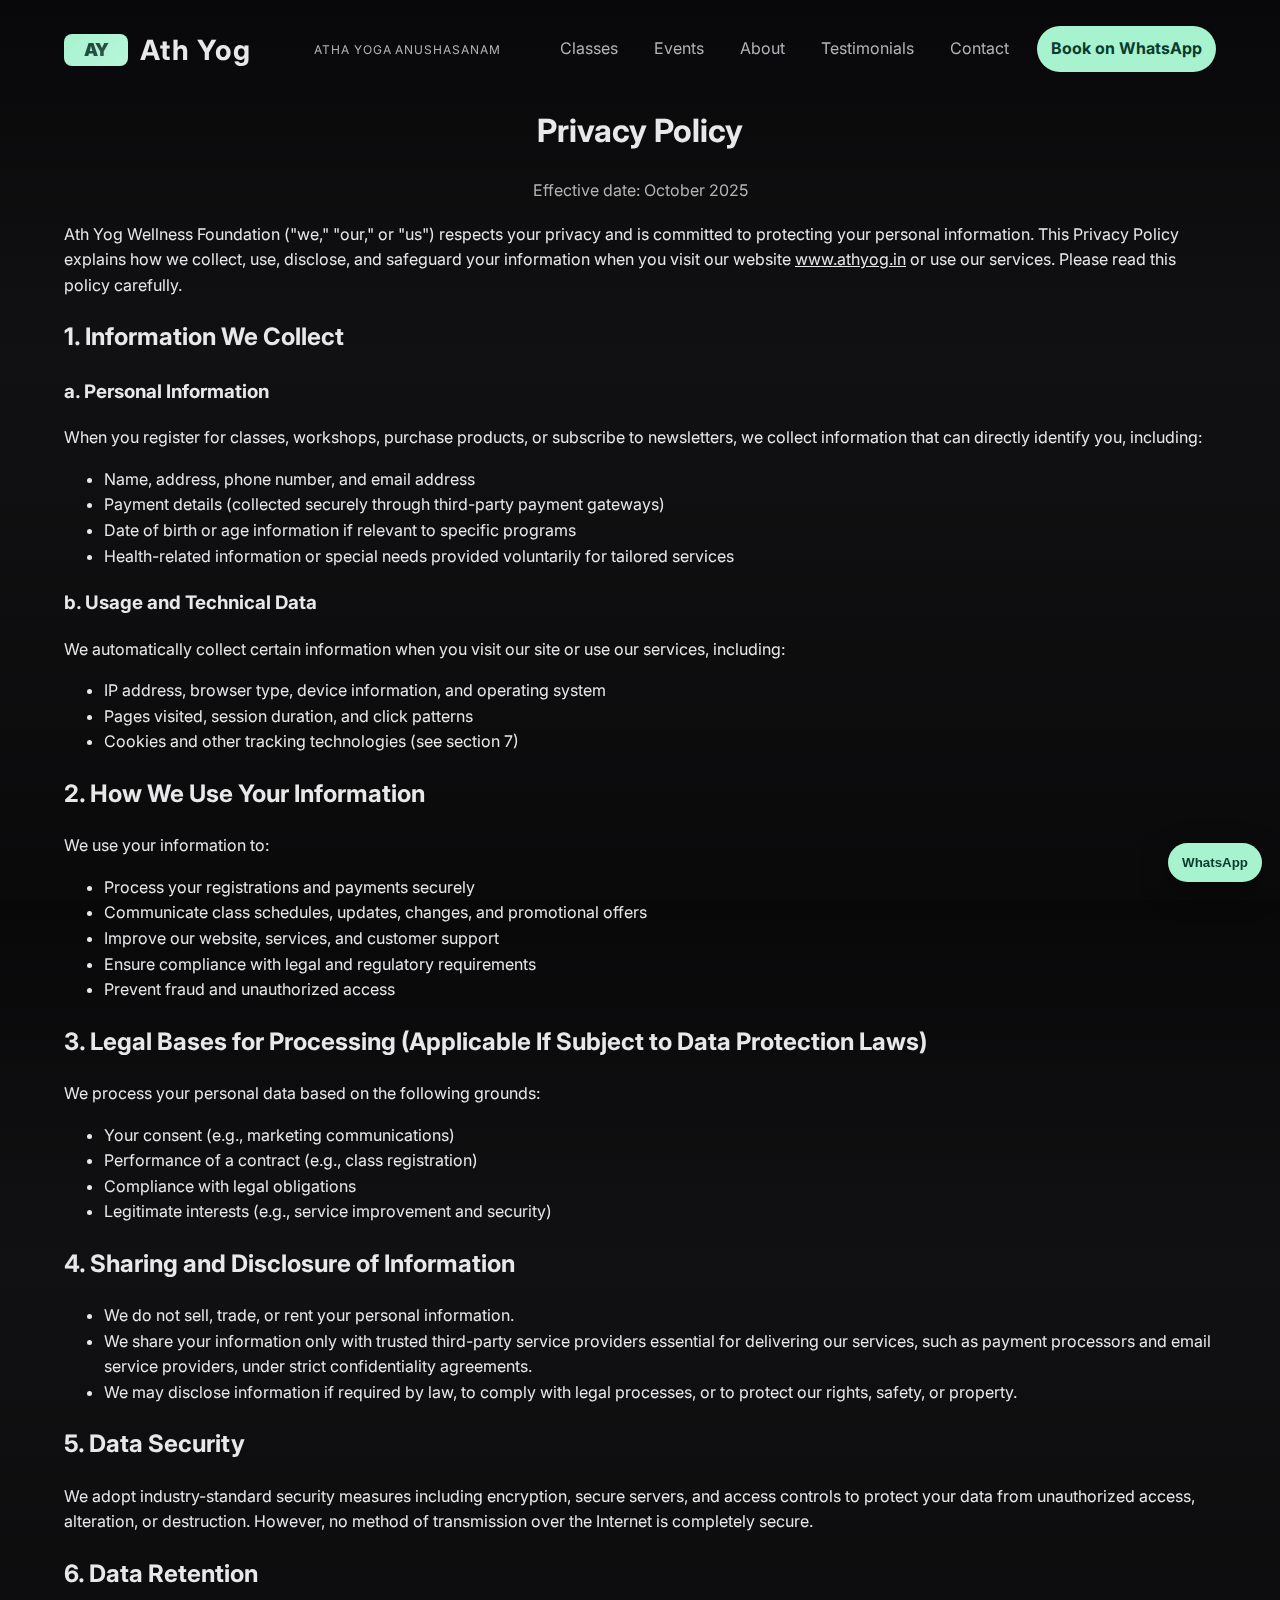
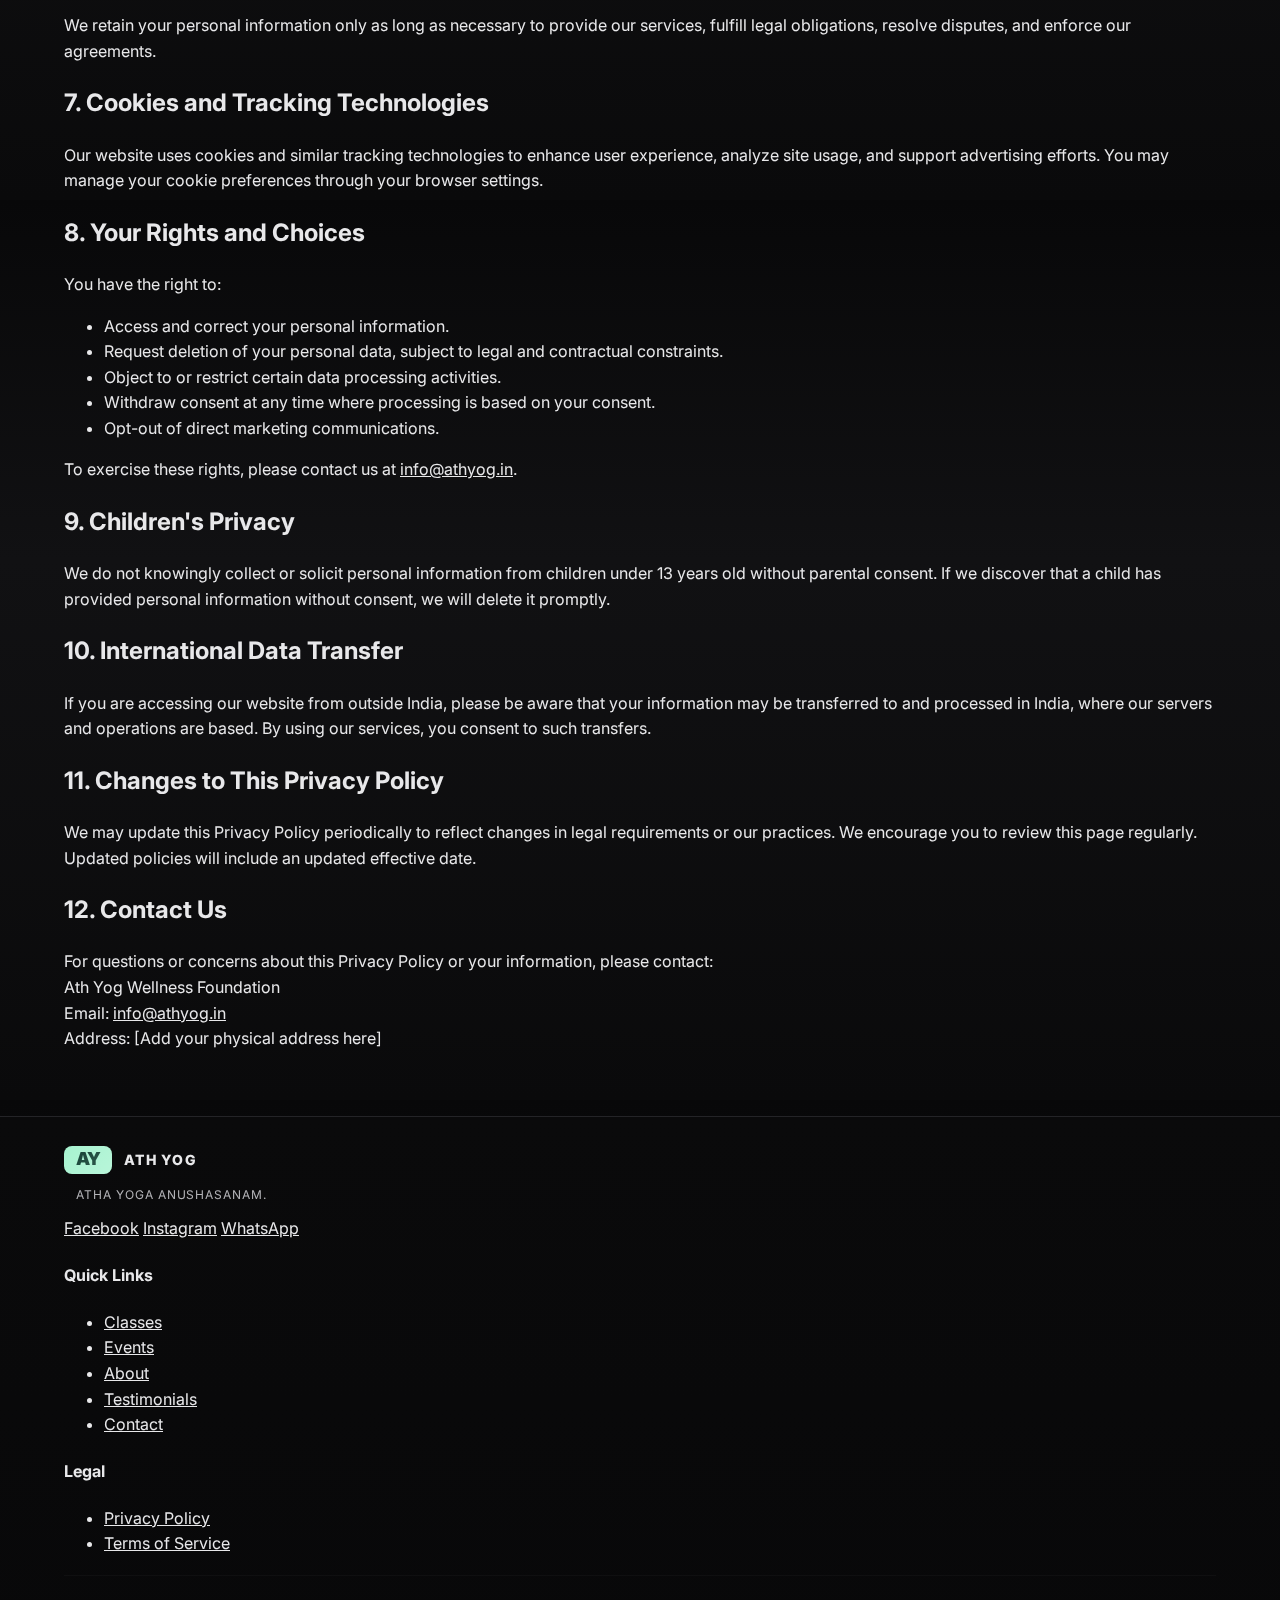
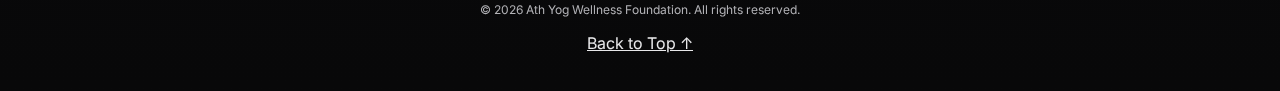
<file: privacy-policy.html>
<!DOCTYPE html>
<html lang="en">
<head>
    <meta charset="UTF-8" />
    <meta name="viewport" content="width=device-width, initial-scale=1" />
    <title>Privacy Policy - Ath Yog Wellness Foundation</title>
    <link rel="canonical" href="https://athyog.in/privacy-policy.html" />
    <link href="https://fonts.googleapis.com" rel="preconnect" />
    <link crossorigin href="https://fonts.gstatic.com" rel="preconnect" />
    <link href="https://fonts.googleapis.com/css2?family=Inter:wght@300;400;500;600;700;900&amp;display=swap" rel="stylesheet" />
    <link href="assets/styles.min.css" rel="stylesheet" />
    <meta name="theme-color" content="#0f0f10" />
</head>
<body>
<a class="skip-link" href="#main">Skip to main content</a>
<header class="site-header" data-scroll="">
  <div class="container">
    <a class="brand" href="#top">
      <span aria-hidden="true" class="logo"></span>
      <span><h1>Ath Yog</h1></span>
    </a>
    <span class="tagline">Atha yoga anushasanam</span>
    <nav aria-label="Primary" class="nav" id="nav">
      <button aria-controls="nav-list" aria-expanded="false" aria-label="Open menu" class="nav-toggle">
        <span></span><span></span><span></span>
      </button>
      <ul class="nav-list" id="nav-list">
        <li><a href="index.html#services">Classes</a></li>
        <li><a href="index.html#events">Events</a></li>
        <li><a href="index.html#about">About</a></li>
        <li><a href="index.html#testimonials">Testimonials</a></li>
        <li><a href="index.html#contact">Contact</a></li>
        <li class="nav-cta"><a href="https://wa.link/a0lxj5" rel="noopener" target="_blank">Book on WhatsApp</a></li>
      </ul>
    </nav>
  </div>
</header>
  <main class="container" id="main" style="padding-top:84px;padding-bottom:48px;">
    <header class="section-header" style="margin-bottom:18px;">
      <h1>Privacy Policy</h1>
      <p class="muted">Effective date: October 2025</p>
    </header>

    <article class="prose">
      <p>
        Ath Yog Wellness Foundation ("we," "our," or "us") respects your privacy and is committed to protecting your personal information. This Privacy Policy explains how we collect, use, disclose, and safeguard your information when you visit our website <a href="https://athyog.in">www.athyog.in</a> or use our services. Please read this policy carefully.
      </p>

      <h2>1. Information We Collect</h2>

      <h3>a. Personal Information</h3>
      <p>When you register for classes, workshops, purchase products, or subscribe to newsletters, we collect information that can directly identify you, including:</p>
      <ul>
        <li>Name, address, phone number, and email address</li>
        <li>Payment details (collected securely through third-party payment gateways)</li>
        <li>Date of birth or age information if relevant to specific programs</li>
        <li>Health-related information or special needs provided voluntarily for tailored services</li>
      </ul>

      <h3>b. Usage and Technical Data</h3>
      <p>We automatically collect certain information when you visit our site or use our services, including:</p>
      <ul>
        <li>IP address, browser type, device information, and operating system</li>
        <li>Pages visited, session duration, and click patterns</li>
        <li>Cookies and other tracking technologies (see section 7)</li>
      </ul>

      <h2>2. How We Use Your Information</h2>
      <p>We use your information to:</p>
      <ul>
        <li>Process your registrations and payments securely</li>
        <li>Communicate class schedules, updates, changes, and promotional offers</li>
        <li>Improve our website, services, and customer support</li>
        <li>Ensure compliance with legal and regulatory requirements</li>
        <li>Prevent fraud and unauthorized access</li>
      </ul>

      <h2>3. Legal Bases for Processing (Applicable If Subject to Data Protection Laws)</h2>
      <p>We process your personal data based on the following grounds:</p>
      <ul>
        <li>Your consent (e.g., marketing communications)</li>
        <li>Performance of a contract (e.g., class registration)</li>
        <li>Compliance with legal obligations</li>
        <li>Legitimate interests (e.g., service improvement and security)</li>
      </ul>

      <h2>4. Sharing and Disclosure of Information</h2>
      <ul>
        <li>We do not sell, trade, or rent your personal information.</li>
        <li>We share your information only with trusted third-party service providers essential for delivering our services, such as payment processors and email service providers, under strict confidentiality agreements.</li>
        <li>We may disclose information if required by law, to comply with legal processes, or to protect our rights, safety, or property.</li>
      </ul>

      <h2>5. Data Security</h2>
      <p>We adopt industry-standard security measures including encryption, secure servers, and access controls to protect your data from unauthorized access, alteration, or destruction. However, no method of transmission over the Internet is completely secure.</p>

      <h2>6. Data Retention</h2>
      <p>We retain your personal information only as long as necessary to provide our services, fulfill legal obligations, resolve disputes, and enforce our agreements.</p>

      <h2>7. Cookies and Tracking Technologies</h2>
      <p>Our website uses cookies and similar tracking technologies to enhance user experience, analyze site usage, and support advertising efforts. You may manage your cookie preferences through your browser settings.</p>

      <h2>8. Your Rights and Choices</h2>
      <p>You have the right to:</p>
      <ul>
        <li>Access and correct your personal information.</li>
        <li>Request deletion of your personal data, subject to legal and contractual constraints.</li>
        <li>Object to or restrict certain data processing activities.</li>
        <li>Withdraw consent at any time where processing is based on your consent.</li>
        <li>Opt-out of direct marketing communications.</li>
      </ul>
      <p>To exercise these rights, please contact us at <a href="mailto:info@athyog.in">info@athyog.in</a>.</p>

      <h2>9. Children's Privacy</h2>
      <p>We do not knowingly collect or solicit personal information from children under 13 years old without parental consent. If we discover that a child has provided personal information without consent, we will delete it promptly.</p>

      <h2>10. International Data Transfer</h2>
      <p>If you are accessing our website from outside India, please be aware that your information may be transferred to and processed in India, where our servers and operations are based. By using our services, you consent to such transfers.</p>

      <h2>11. Changes to This Privacy Policy</h2>
      <p>We may update this Privacy Policy periodically to reflect changes in legal requirements or our practices. We encourage you to review this page regularly. Updated policies will include an updated effective date.</p>

      <h2>12. Contact Us</h2>
      <p>For questions or concerns about this Privacy Policy or your information, please contact:<br/>
        Ath Yog Wellness Foundation<br/>
        Email: <a href="mailto:info@athyog.in">info@athyog.in</a><br/>
        Address: [Add your physical address here]</p>

    </article>
  </main>

  <footer class="site-footer">
    <div class="container">
      <div class="footer-content">
        <div class="footer-brand-col">
          <a class="brand footer-brand" href="#top">
            <span aria-hidden="true" class="logo"></span>
            <span>ATH YOG</span>
          </a>
          <p class="small tagline">Atha yoga anushasanam.</p>
          <div class="social-icons">
            <a aria-label="Facebook" href="https://facebook.athyog.in" rel="noopener" target="_blank">Facebook</a>
            <a aria-label="Instagram" href="https://instagram.athyog.in" rel="noopener" target="_blank">Instagram</a>
            <a aria-label="WhatsApp" href="https://wa.link/a0lxj5" rel="noopener" target="_blank">WhatsApp</a>
          </div>
        </div>
        <div class="footer-links-col">
          <h4>Quick Links</h4>
          <ul class="footer-nav">
            <li><a href="index.html#services">Classes</a></li>
            <li><a href="index.html#events">Events</a></li>
            <li><a href="index.html#about">About</a></li>
            <li><a href="index.html#testimonials">Testimonials</a></li>
            <li><a href="index.html#contact">Contact</a></li>
          </ul>
        </div>
        <div class="footer-links-col">
          <h4>Legal</h4>
          <ul class="footer-nav">
            <li><a href="privacy-policy.html">Privacy Policy</a></li>
            <li><a href="terms-of-service.html">Terms of Service</a></li>
          </ul>
        </div>
      </div>
      <div class="footer-bottom">
        <p class="small">© <span id="year"></span> Ath Yog Wellness Foundation. All rights reserved.</p>
        <a class="back-to-top" href="#top">Back to Top ↑</a>
      </div>
    </div>
  </footer>

  <button aria-label="Chat on WhatsApp" class="whatsapp-fab" onclick="window.open('https://wa.link/a0lxj5','_blank','noopener')">WhatsApp</button>

  <script>
    // Footer year
    document.getElementById('year').textContent = new Date().getFullYear();
  </script>
</body>
</html>
</file>
<file: assets/styles.min.css>
:root{--bg:#0f0f10;--page:#0b0b0c;--surface:#121214;--text:#e8e8ea;--muted:#b3b3b7;--line:#242427;--accent:#a7f3d0;--accent2:#ffd700;--accent-ink:#0b3b2d;--radius:16px;--shadow:0 10px 30px rgba(0,0,0,.35);--maxw:1200px;--transition:all 0.3s ease;}*{box-sizing:border-box}html{scroll-behavior:smooth;}html,body{height:100%}body{margin:0;font-family:Inter,system-ui,-apple-system,Segoe UI,Roboto,Helvetica,Arial;color:var(--text);background:linear-gradient(180deg,#080809,#111113 40%,#0a0a0b);line-height:1.6;overflow-x:hidden;}::selection{background:var(--accent);color:var(--accent-ink);}img{max-width:100%;display:block}a{color:inherit}.container{max-width:var(--maxw);margin-inline:auto;padding:0 24px}.skip-link{position:absolute;left:-999px;top:auto;width:1px;height:1px;overflow:hidden}.skip-link:focus{left:16px;top:16px;width:auto;height:auto;background:#fff;color:#000;padding:8px 12px;border-radius:8px;z-index:10000}.site-header{position:fixed;top:0;left:0;right:0;z-index:1000;background:rgba(8,8,9,0);backdrop-filter:saturate(160%) blur(0);border-bottom:1px solid rgba(255,255,255,0);transition:all 0.3s ease;}.site-header.scrolled{background:rgba(8,8,9,.95);backdrop-filter:saturate(160%) blur(16px);border-bottom:1px solid rgba(255,255,255,.06);box-shadow:0 4px 20px rgba(0,0,0,0.1);}.site-header .container{display:flex;align-items:center;justify-content:space-between;min-height:64px;padding-block:8px;}.brand{display:flex;gap:12px;align-items:center;font-weight:800;letter-spacing:.08em;text-decoration:none}.brand .logo{width:64px;height:32px;background:var(--accent);border-radius:8px;display:flex;align-items:center;justify-content:center;position:relative;overflow:hidden;}.brand .logo::before{content:"AY";color:var(--accent-ink);font-weight:900;font-size:18px;font-family:'Inter',sans-serif;letter-spacing:-1px;}.brand .logo::after{content:"";position:absolute;inset:0;background:linear-gradient(135deg,transparent,rgba(255,255,255,0.2));}.brand span{font-size:14px;position:relative;top:1px}.nav-toggle{display:none;background:none;border:0;width:44px;height:44px;position:relative}.nav-toggle span{position:absolute;left:10px;right:10px;height:2px;background:#fff;transition:.3s}.nav-toggle span:nth-child(1){top:14px}.nav-toggle span:nth-child(2){top:20px}.nav-toggle span:nth-child(3){top:26px}.nav-list{display:flex;gap:20px;align-items:center;list-style:none;margin:0;padding:0}.nav-list a{display:inline-block;padding:10px 8px;color:var(--muted);text-decoration:none;position:relative;transition:color 0.3s ease;}.nav-list a::after{content:'';position:absolute;bottom:6px;left:8px;right:8px;height:2px;background:var(--accent);transform:scaleX(0);transition:transform 0.3s ease;}.nav-list a:hover{color:var(--text)}.nav-list a:hover::after{transform:scaleX(0.5);}.nav-list a.active{color:var(--text);}.nav-list a.active::after{transform:scaleX(1);}.nav-cta a{background:var(--accent);color:var(--accent-ink);padding:10px 14px;border-radius:999px;font-weight:700}.nav-cta a::after{display:none;}.nav-cta a:hover{filter:brightness(.92)}.hero{position:relative;height:100vh;display:grid;place-items:center;overflow:hidden;border-bottom:1px solid var(--line);}.hero-media{position:absolute;inset:0;width:100%;height:100%;display:grid;grid-template-columns:1.05fr 0.95fr;gap:1px;}.hero-video-container{position:relative;width:100%;height:100%;overflow:hidden;clip-path:polygon(0 0,100% 0,96% 100%,0% 100%);}.hero-image-container{position:relative;width:100%;height:100%;overflow:hidden;clip-path:polygon(4% 0,100% 0,100% 100%,0% 100%);}.hero-video{position:absolute;top:50%;left:50%;width:100%;height:100%;object-fit:cover;transform:translate(-50%,-50%) scale(1.1);filter:grayscale(.1) saturate(.9) brightness(.9);}.hero-image{position:absolute;top:50%;left:50%;width:100%;height:100%;object-fit:cover;transform:translate(-50%,-50%) scale(1.1);filter:grayscale(.1) saturate(1) brightness(.95);}@keyframes slowZoom{from{transform:scale(1);}to{transform:scale(1.1);}}.hero-overlay{position:absolute;inset:0;background:radial-gradient(1400px 800px at 40% 50%,rgba(167,243,208,.25),transparent 70%),linear-gradient(90deg,rgba(0,0,0,.35),rgba(0,0,0,.45)),linear-gradient(180deg,rgba(0,0,0,.2),rgba(0,0,0,.6));z-index:2;pointer-events:none;}.hero-content{position:relative;text-align:left;padding:0 24px;max-width:var(--maxw);width:100%;margin:0 auto;z-index:3;animation:fadeInUp 1s ease-out;}.eyebrow{text-transform:uppercase;letter-spacing:.16em;font-weight:700;color:var(--accent2);margin:0 0 8px;opacity:0;animation:fadeInUp 0.6s ease-out forwards;}@keyframes fadeInUp{from{opacity:0;transform:translateY(20px);}to{opacity:1;transform:translateY(0);}}.hero h1{font-size:clamp(28px,6vw,60px);line-height:1.05;margin:0 0 10px;font-weight:900}.hero .highlight{background:linear-gradient(90deg,var(--accent),#fff);-webkit-background-clip:text;background-clip:text;color:transparent}.lede{font-size:clamp(16px,2.2vw,20px);color:#d6d6da;margin:0 0 24px;max-width:60ch}.hero-actions{display:flex;gap:12px;flex-wrap:wrap}.btn{display:inline-block;text-decoration:none;padding:14px 24px;border-radius:999px;font-weight:700;border:1px solid transparent;transition:var(--transition);position:relative;overflow:hidden;}.btn-primary{background:var(--accent);color:var(--accent-ink);}.btn-primary:hover{transform:translateY(-2px);box-shadow:0 5px 15px rgba(167,243,208,.3);}.btn-ghost{border-color:rgba(255,255,255,.2);color:#fff;}.btn-ghost:hover{background:rgba(255,255,255,.1);border-color:var(--accent);transform:translateY(-2px);}.hero-metrics{display:flex;gap:24px;margin-top:28px;color:var(--muted);font-size:14px;flex-wrap:wrap}.hero-metrics strong{display:block;color:#fff}.section{padding:72px 0}.section.alt{background:linear-gradient(180deg,#0b0b0c,#0e0e10);border-block:1px solid var(--line)}.section-header{margin-bottom:36px;text-align:center}.section-header h2{font-size:clamp(24px,4vw,36px);margin:0 0 12px}.section-header p{color:var(--muted);margin:0 auto;max-width:600px}.section-tag{display:inline-block;padding:6px 12px;background:rgba(167,243,208,.1);color:var(--accent);border-radius:20px;font-size:14px;font-weight:500;margin-bottom:16px;letter-spacing:0.5px;}.program-filters{display:flex;justify-content:center;gap:12px;margin-bottom:36px;flex-wrap:wrap;padding:0 16px;}.filter-btn{padding:8px 16px;background:transparent;border:1px solid var(--line);border-radius:20px;color:var(--muted);cursor:pointer;transition:all 0.3s ease;font-size:14px;}.filter-btn:hover{border-color:var(--accent);color:var(--text);}.filter-btn.active{background:var(--accent);color:var(--accent-ink);border-color:var(--accent);}.card-grid{display:grid;grid-template-columns:repeat(12,1fr);gap:20px}.card{grid-column:span 12;background:rgba(255,255,255,.02);border:1px solid var(--line);border-radius:var(--radius);overflow:hidden;box-shadow:var(--shadow);transition:var(--transition);transform:translateY(0);}.card:hover{transform:translateY(-5px);box-shadow:0 15px 35px rgba(0,0,0,.45);border-color:var(--accent);}.card .card-image{aspect-ratio:3/2;position:relative;overflow:hidden;border-bottom:1px solid var(--line);background:var(--surface);}.card .card-image img{width:100%;height:100%;object-fit:cover;transition:all 0.6s ease;filter:brightness(0.95) saturate(1.05);}.card:hover .card-image img{transform:scale(1.05);filter:brightness(1) saturate(1.1);}.card .card-image::after{content:'';position:absolute;inset:0;background:linear-gradient(to bottom,transparent 50%,rgba(0,0,0,0.2));pointer-events:none;opacity:0;transition:opacity 0.3s ease;}.card:hover .card-image::after{opacity:1;}.card .ph::after{content:attr(data-label);position:absolute;inset:auto 12px 12px 12px;color:#e5e7eb;font-weight:700;letter-spacing:.03em;opacity:.9}.card-body{padding:18px 18px 20px}.card h3{margin:0 0 8px;font-size:clamp(18px,2.6vw,22px)}.card .price{margin:0 0 12px;font-weight:800;font-size:24px;color:var(--accent);}.card .price .duration{font-size:14px;color:var(--muted);font-weight:normal;}.card .copy{margin:0 0 16px;color:var(--muted)}.card-actions{display:flex;gap:10px;flex-wrap:wrap;margin-top:20px;}.card-tags{display:flex;gap:8px;margin-bottom:12px;flex-wrap:wrap;}.tag{font-size:12px;padding:4px 8px;background:rgba(255,255,255,0.06);border-radius:12px;color:var(--muted);}.program-features{list-style:none;padding:0;margin:16px 0;border-top:1px solid var(--line);padding-top:16px;}.program-features li{position:relative;padding-left:24px;margin-bottom:8px;color:var(--muted);font-size:14px;}.program-features li::before{content:"✓";position:absolute;left:0;color:var(--accent);}.btn-outline{background:transparent;border:1px solid var(--line);color:var(--text);}.btn-outline:hover{border-color:var(--accent);background:rgba(167,243,208,0.1);}@media (min-width:740px){.card{grid-column:span 6}}@media (min-width:1024px){.card{grid-column:span 3}}.events-grid{display:grid;grid-template-columns:1fr;gap:32px;margin-top:32px;max-width:100%;}.event-filters{display:flex;justify-content:center;gap:12px;margin:24px 0 32px;flex-wrap:wrap;padding:0 16px;}.event-card{display:grid;grid-template-columns:1fr;background:rgba(255,255,255,.02);border:1px solid var(--line);border-radius:var(--radius);overflow:hidden;box-shadow:var(--shadow);transition:var(--transition);width:100%;max-width:100%;}.event-card:hover{transform:translateY(-5px);border-color:var(--accent);}.event-media{position:relative;overflow:hidden;aspect-ratio:16/9;background:var(--surface);}.event-image{width:100%;height:100%;object-fit:cover;transition:transform 0.6s ease;filter:brightness(0.95) saturate(1.05);}.event-card:hover .event-image{transform:scale(1.05);filter:brightness(1) saturate(1.1);}.event-overlay{position:absolute;inset:0;background:linear-gradient(to bottom,rgba(0,0,0,0.2),rgba(0,0,0,0.6));padding:16px;display:flex;flex-direction:column;justify-content:space-between;opacity:0;transition:opacity 0.3s ease;}.event-card:hover .event-overlay{opacity:1;}.event-level{background:rgba(255,255,255,0.2);padding:4px 10px;border-radius:12px;font-size:12px;align-self:flex-start;backdrop-filter:blur(4px);}.spots-left{background:rgba(167,243,208,0.2);color:var(--accent);padding:4px 10px;border-radius:12px;font-size:12px;align-self:flex-end;backdrop-filter:blur(4px);}.spots-left.highlight{background:rgba(255,215,0,0.2);color:var(--accent2);}.event-body{padding:24px;display:flex;flex-direction:column;gap:16px;}.event-tags{display:flex;gap:8px;flex-wrap:wrap;}.event-body h3{margin:0;font-size:24px;line-height:1.3;}.event-meta{color:var(--muted);display:flex;flex-direction:column;gap:12px;}.event-meta > *{display:flex;align-items:center;gap:8px;font-size:14px;}.event-meta i{opacity:0.7;flex-shrink:0;}.event-price{display:flex;align-items:center;flex-wrap:wrap;gap:12px;}.current-price{font-size:24px;font-weight:800;color:var(--accent);}.early-bird{font-size:14px;color:var(--accent2);padding:4px 8px;background:rgba(255,215,0,0.1);border-radius:4px;}.event-features{display:grid;grid-template-columns:repeat(auto-fit,minmax(200px,1fr));gap:16px;padding-top:16px;border-top:1px solid var(--line);}.feature{display:flex;align-items:center;gap:8px;color:var(--muted);font-size:14px;}.feature i{color:var(--accent);flex-shrink:0;}.badge{display:inline-block;padding:6px 12px;border-radius:16px;font-size:12px;border:1px solid rgba(255,255,255,0.2);color:var(--text);width:fit-content;}.badge.special{background:rgba(167,243,208,0.1);border-color:var(--accent);color:var(--accent);}.event-actions{display:flex;gap:12px;flex-wrap:wrap;margin-top:8px;}.event-actions .btn{flex:1 1 auto;}.event-actions .btn-icon{flex:0 0 auto;}.btn-icon{width:40px;height:40px;padding:0;display:inline-flex;align-items:center;justify-content:center;border-radius:20px;background:transparent;border:1px solid var(--line);color:var(--text);cursor:pointer;transition:var(--transition);}.btn-icon:hover{border-color:var(--accent);background:rgba(167,243,208,0.1);}@media (max-width:640px){.event-body{padding:20px;}.event-body h3{font-size:20px;}.event-features{grid-template-columns:1fr;}.event-actions{flex-direction:column;}.event-actions .btn{width:100%;}.event-price{flex-direction:column;align-items:flex-start;}}@media (min-width:768px){.event-card{grid-template-columns:minmax(300px,2fr) 3fr;}.event-media{height:auto;min-height:100%;}.event-image{height:100%;}}@media (max-width:767px){.event-card{grid-template-columns:1fr;}.event-media{aspect-ratio:16/9;}}@media (min-width:1024px){.event-body{padding:32px;}}.story-grid{display:grid;grid-template-columns:1fr;gap:48px;margin-top:40px;}.story-image-wrap{display:grid;grid-template-columns:1fr;gap:24px;position:relative;}.story-image{border-radius:var(--radius);overflow:hidden;border:1px solid var(--line);box-shadow:var(--shadow);background:var(--surface);}.story-image.main{aspect-ratio:16/9;}.story-image.secondary{aspect-ratio:4/3;margin-left:48px;margin-top:-20%;}.story-image img,.story-image video{width:100%;height:100%;object-fit:cover;transition:transform 0.6s ease;}.story-image:hover img,.story-image:hover video{transform:scale(1.05);}.guru-video{filter:brightness(0.95) saturate(1.1);}.story-content{display:flex;flex-direction:column;gap:32px;}.story-sections{display:flex;flex-direction:column;gap:24px;}.story-section{max-width:60ch;}.story-section h3{font-size:24px;margin:0 0 12px;color:var(--accent);}.story-section p{color:var(--muted);line-height:1.6;margin:0;}.story-milestones{display:grid;grid-template-columns:repeat(auto-fit,minmax(140px,1fr));gap:24px;margin:16px 0;padding:24px;background:rgba(255,255,255,.02);border:1px solid var(--line);border-radius:var(--radius);}.milestone{text-align:center;}.milestone-count{display:block;font-size:36px;font-weight:800;color:var(--accent);line-height:1;margin-bottom:8px;}.milestone-label{font-size:14px;color:var(--muted);}.story-features{display:grid;grid-template-columns:repeat(auto-fit,minmax(280px,1fr));gap:24px;margin-top:16px;}.feature-item{display:flex;gap:16px;padding:16px;background:rgba(255,255,255,.02);border:1px solid var(--line);border-radius:var(--radius);transition:var(--transition);}.feature-item:hover{border-color:var(--accent);background:rgba(167,243,208,.03);transform:translateY(-2px);}.feature-icon{flex-shrink:0;width:40px;height:40px;display:flex;align-items:center;justify-content:center;border-radius:12px;background:rgba(167,243,208,.1);color:var(--accent);}.feature-text h4{margin:0 0 4px;font-size:16px;}.feature-text p{margin:0;font-size:14px;color:var(--muted);}.story-cta{display:flex;gap:16px;flex-wrap:wrap;}@media (min-width:1024px){.story-grid{grid-template-columns:1fr 1fr;gap:64px;}.story-image-wrap{grid-template-columns:1fr;}.story-content{padding:24px 0;}}@media (max-width:768px){.story-image.secondary{margin-left:24px;margin-top:-10%;}.story-milestones{grid-template-columns:repeat(2,1fr);}.story-features{grid-template-columns:1fr;}.story-cta{flex-direction:column;}.story-cta .btn{width:100%;text-align:center;}}.checklist{list-style:none;margin:10px 0 0;padding:0;display:grid;gap:8px}.checklist li{position:relative;padding-left:28px}.checklist li:before{content:"✓";position:absolute;left:0;top:0.1em;background:var(--accent);color:var(--accent-ink);width:20px;height:20px;line-height:20px;text-align:center;border-radius:999px;font-weight:900}.testimonial-grid{display:grid;grid-template-columns:repeat(12,1fr);gap:20px}.t-card{grid-column:span 12;background:rgba(255,255,255,.02);border:1px solid var(--line);border-radius:var(--radius);padding:20px;box-shadow:var(--shadow)}.t-card blockquote{margin:8px 0;color:#dbdbdf;font-size:clamp(16px,2.2vw,18px)}.t-card figcaption{color:var(--muted);margin-top:6px}@media (min-width:820px){.t-card{grid-column:span 4}}.t-card.inview{transform:none;opacity:1}.t-card{opacity:0;transform:translateY(12px);transition:opacity .5s ease,transform .5s ease}@keyframes fadeSlideUp{from{opacity:0;transform:translateY(12px)}to{opacity:1;transform:none}}.t-card.inview{animation:fadeSlideUp .6s ease both}.verified-badge{display:inline-flex;align-items:center;gap:6px;background:rgba(167,243,208,0.08);color:var(--accent);padding:6px 8px;border-radius:999px;font-size:12px;border:1px solid rgba(167,243,208,0.12)}.verified-badge svg{width:14px;height:14px;flex-shrink:0}.avatar img{width:100%;height:100%;object-fit:cover;border-radius:10px}.avatar{position:relative;overflow:hidden;width:48px;height:48px;border-radius:12px;background:var(--accent);display:flex;align-items:center;justify-content:center;color:var(--accent-ink);font-weight:800}.avatar img{display:block;width:100%;height:100%;object-fit:cover;border-radius:10px}.avatar::after{content:attr(data-initial);position:absolute;inset:0;display:flex;align-items:center;justify-content:center;font-weight:800;color:var(--accent-ink);}.avatar.has-image::after{display:none}@media (max-width:640px){.avatar{width:44px;height:44px;border-radius:10px}}.contact .contact-cards{display:grid;grid-template-columns:repeat(12,1fr);gap:20px;margin-top:8px}.contact-card{grid-column:span 12;background:rgba(255,255,255,.02);border:1px solid var(--line);border-radius:var(--radius);padding:16px;text-decoration:none}.contact-card:hover{background:rgba(255,255,255,.04)}.cc-title{color:var(--muted);font-size:12px;text-transform:uppercase;letter-spacing:.12em}.cc-value{font-weight:800;font-size:20px}@media (min-width:740px){.contact-card{grid-column:span 4}}.contact-modern{display:grid;grid-template-columns:1fr minmax(360px,55%);gap:28px;align-items:start}.contact-left .modern-grid{display:grid;grid-template-columns:repeat(2,minmax(0,1fr));gap:14px}.contact-card.modern{display:flex;gap:12px;align-items:center;padding:14px;border-radius:12px;background:rgba(255,255,255,0.02);border:1px solid var(--line);text-decoration:none;color:var(--text);transition:transform .2s ease,box-shadow .2s ease}.contact-card.modern:hover{transform:translateY(-4px);box-shadow:0 10px 30px rgba(0,0,0,0.35);border-color:rgba(167,243,208,0.08)}.cc-icon{width:44px;height:44px;border-radius:10px;display:flex;align-items:center;justify-content:center;background:var(--surface);border:1px solid var(--line);font-weight:700}.contact-note{margin-top:16px}.contact-right .contact-panel{background:linear-gradient(180deg,rgba(255,255,255,0.02),rgba(255,255,255,0.015));padding:18px;border-radius:12px;border:1px solid var(--line)}.contact-panel h3{margin:0 0 6px}.contact-form .field-row{display:flex;gap:10px}.contact-form input,.contact-form textarea{width:100%;padding:12px;border-radius:10px;border:1px solid var(--line);background:transparent;color:var(--text);outline:none}.contact-form input::placeholder,.contact-form textarea::placeholder{color:var(--muted)}.contact-form .form-actions{display:flex;gap:8px;margin-top:12px;align-items:center}@media (max-width:980px){.contact-modern{grid-template-columns:1fr}.contact-right{order:2}.contact-left{order:1}.contact-left .modern-grid{grid-template-columns:repeat(2,minmax(140px,1fr))}}@media (max-width:640px){.contact-modern{grid-template-columns:1fr}.contact-left .modern-grid{grid-template-columns:1fr}.contact-right{order:2}}.site-footer{border-top:1px solid var(--line);padding:28px 0;background:linear-gradient(180deg,#0a0a0b,#080809)}.footer-grid{display:grid;grid-template-columns:1fr 1fr 1fr;gap:28px;align-items:start;padding-top:12px;padding-bottom:12px}.footer-grid .brand-col{display:flex;flex-direction:column;gap:12px}.footer-brand{display:flex;gap:12px;align-items:center;font-weight:800}.footer-brand .logo{width:48px;height:28px;border-radius:8px;background:var(--accent);display:inline-flex;align-items:center;justify-content:center;color:var(--accent-ink);font-weight:900}.footer-grid h4{margin:0 0 8px}.footer-nav ul{list-style:none;padding:0;margin:0;display:grid;gap:8px}.footer-nav ul a{color:var(--muted);text-decoration:none}.footer-nav ul a:hover{color:var(--text)}.contact-col address{font-style:normal;line-height:1.6}.footer-social{display:flex;gap:8px;margin-top:8px}.social-btn{display:inline-flex;align-items:center;gap:8px;padding:8px 12px;border-radius:999px;background:rgba(255,255,255,0.02);border:1px solid var(--line);color:var(--text);text-decoration:none;transition:transform .18s ease,box-shadow .18s ease,background .18s ease}.social-btn .icon{font-size:18px;line-height:1}.social-btn .label{font-size:13px;color:var(--muted)}.social-btn:hover{background:linear-gradient(90deg,rgba(167,243,208,0.06),rgba(255,255,255,0.02));border-color:rgba(167,243,208,0.12);transform:translateY(-3px);box-shadow:0 8px 24px rgba(0,0,0,0.35)}@media (max-width:540px){.social-btn{padding:8px;border-radius:10px}.social-btn .label{display:none}}.social-btn svg{width:18px;height:18px;display:block;color:var(--accent);fill:currentColor}.social-btn:focus{outline:3px solid rgba(167,243,208,0.12);outline-offset:3px}.newsletter{margin-top:6px}.newsletter-row{display:flex;gap:8px;margin-top:6px}.newsletter-row input{flex:1;padding:10px;border-radius:10px;border:1px solid var(--line);background:transparent;color:var(--text)}.newsletter-row button{padding:10px 14px;border-radius:10px}.footer-bottom{border-top:1px solid rgba(255,255,255,0.03);margin-top:18px;padding-top:12px;padding-bottom:6px;text-align:center}@media (max-width:900px){.footer-grid{grid-template-columns:1fr;gap:18px}.newsletter-row{flex-direction:row}.newsletter-row input{min-width:0}}.whatsapp-fab{position:fixed;bottom:18px;right:18px;z-index:40;border:0;border-radius:999px;padding:12px 14px;font-weight:800;background:var(--accent);color:var(--accent-ink);box-shadow:var(--shadow);cursor:pointer}.whatsapp-fab:hover{filter:brightness(.92)}@media (max-width:767px){.nav-toggle{display:inline-block}.nav-list{position:fixed;inset:64px 0 auto 0;display:none;flex-direction:column;gap:0;background:rgba(12,12,13,.98);border-bottom:1px solid var(--line);padding:8px 16px 16px}.nav-list.open{display:flex}.nav-list li a{padding:12px 6px;font-size:16px}.nav-cta{margin-top:8px}.hero-media{grid-template-columns:1fr;}.hero-image-container{display:none;}.hero-video-container{width:100%;clip-path:none;}.hero-overlay{background:radial-gradient(800px 600px at 50% 50%,rgba(167,243,208,.25),transparent 70%),linear-gradient(180deg,rgba(0,0,0,.3),rgba(0,0,0,.6));}}@media (min-width:768px) and (max-width:1024px){.container{padding:0 32px;}.hero h1{font-size:clamp(36px,8vw,72px);}.lede{font-size:clamp(18px,2.5vw,22px);max-width:55ch;}.nav-list{gap:12px;}.nav-list a{padding:10px 6px;font-size:14px;}.card-grid{grid-template-columns:repeat(auto-fit,minmax(280px,1fr));}.card{grid-column:span 6;}.testimonial-grid{grid-template-columns:1fr 1fr;}.footer-grid{grid-template-columns:1fr 1fr;gap:32px;}.footer-grid .brand-col{grid-column:span 2;text-align:center;align-items:center;}.story-grid{grid-template-columns:1fr;gap:48px;}.story-image.secondary{margin-left:48px;margin-top:-15%;}.contact-modern{grid-template-columns:1fr;}.contact-right{order:1;}.contact-left{order:2;}}@media (max-width:767px){.section{padding:64px 0;}.container{padding:0 20px;}.hero{text-align:center;}.hero-content{align-items:center;text-align:center;}.hero-actions{justify-content:center;}.hero-metrics{justify-content:center;gap:20px;}.card-grid{grid-template-columns:1fr;}.card{grid-column:span 12;}.testimonial-grid{grid-template-columns:1fr;gap:24px;}.footer-grid{grid-template-columns:1fr;text-align:center;}.footer-grid .brand-col,.footer-nav,.contact-col{align-items:center;}.footer-social{justify-content:center;}.story-grid{grid-template-columns:1fr;}.story-image.secondary{display:none;}.story-milestones{grid-template-columns:repeat(auto-fit,minmax(120px,1fr));}.contact-modern{grid-template-columns:1fr;}}.small{font-size:12px;color:var(--muted)}.alt .section-header p{color:#c6c6cb}@media (max-width:480px){.hero-content{padding:24px 16px;}.hero h1{font-size:28px;}.hero-actions{flex-direction:column;gap:12px;}.hero-actions .btn{width:100%;text-align:center;}.hero-metrics{flex-direction:column;gap:16px;text-align:center;}.section-header h2{font-size:24px;}.card .price{font-size:20px;}.card-actions .btn{width:100%;text-align:center;}.testimonial-grid{gap:16px;}.t-card{padding:16px;}.t-card blockquote{font-size:16px;}}@media (max-width:360px){.hero h1{font-size:24px;}.brand span{display:none;}.card-body{padding:12px;}.hero-content{padding:20px 12px;}}.event-list{margin-top:40px;display:flex;flex-direction:column;gap:24px;}.event-item{display:flex;gap:24px;background:rgba(255,255,255,.02);border:1px solid var(--line);border-radius:var(--radius);padding:24px;transition:var(--transition);}.event-item:hover{border-color:var(--accent);background:rgba(255,255,255,.03);transform:translateY(-2px);}.event-date{flex-shrink:0;display:flex;flex-direction:column;align-items:center;justify-content:center;width:80px;height:80px;background:var(--surface);border:1px solid var(--line);border-radius:12px;overflow:hidden;}.event-date .month{background:var(--accent);color:var(--accent-ink);width:100%;text-align:center;font-size:14px;font-weight:600;padding:4px;text-transform:uppercase;}.event-date .day{font-size:28px;font-weight:700;line-height:1;padding-top:8px;}.event-main{flex:1;min-width:0;}.event-header{display:flex;justify-content:space-between;align-items:center;margin-bottom:12px;}.event-type{font-size:14px;font-weight:500;color:var(--accent);background:rgba(167,243,208,.1);padding:4px 12px;border-radius:12px;}.event-type.highlight{color:var(--accent2);background:rgba(255,215,0,.1);}.event-status{font-size:13px;color:var(--muted);}.event-status.urgent{color:var(--accent2);}.event-title{font-size:24px;margin:0 0 16px;line-height:1.3;}.event-info{display:grid;gap:12px;margin-bottom:16px;}.info-item{display:flex;align-items:baseline;gap:8px;color:var(--muted);font-size:14px;}.info-label{flex-shrink:0;font-weight:500;width:70px;}.info-value{color:var(--text);}.early-bird{font-size:13px;color:var(--accent2);margin-left:8px;}.event-desc{color:var(--muted);margin:0 0 20px;line-height:1.6;}.event-cta{display:flex;gap:12px;flex-wrap:wrap;}.event-cta .btn{padding:10px 20px;}@media (max-width:640px){.event-item{flex-direction:column;padding:16px;gap:16px;}.event-date{width:60px;height:60px;margin-left:auto;margin-right:auto;}.event-date .day{font-size:24px;}.event-header{flex-direction:column;align-items:flex-start;gap:8px;}.event-status{align-self:flex-end;}.event-title{font-size:20px;}.event-cta{flex-direction:column;}.event-cta .btn{width:100%;text-align:center;}}@media (min-width:641px) and (max-width:1023px){.info-item{grid-column:span 2;}}@media (min-width:1024px){.event-info{grid-template-columns:repeat(3,1fr);}}.testimonial-grid.modern{display:grid;grid-template-columns:repeat(auto-fit,minmax(240px,1fr));gap:20px;align-items:stretch;}.t-card{background:linear-gradient(180deg,rgba(255,255,255,0.02),rgba(255,255,255,0.015));border:1px solid rgba(255,255,255,0.04);padding:20px;border-radius:16px;display:flex;flex-direction:column;gap:12px;transition:transform 0.28s ease,box-shadow 0.28s ease,border-color 0.28s ease;position:relative;}.t-card:hover{transform:translateY(-6px);box-shadow:0 18px 40px rgba(2,6,23,0.6);border-color:rgba(167,243,208,0.12);}.t-card blockquote{margin:0;color:#e9ecef;font-size:16px;line-height:1.5;font-weight:500;}.t-card figcaption{display:flex;align-items:center;gap:10px;color:var(--muted);font-size:14px;margin-top:6px}.t-top{display:flex;align-items:center;justify-content:space-between}.avatar{width:48px;height:48px;border-radius:12px;display:flex;align-items:center;justify-content:center;font-weight:800;color:var(--accent-ink);background:var(--accent);flex-shrink:0}.rating{color:var(--accent2);font-size:14px;opacity:0.95}.t-card .meta{color:var(--muted);font-weight:600;margin-left:6px}@media (max-width:640px){.t-card{padding:16px}.avatar{width:44px;height:44px}}.contact-map{margin-top:12px;border-radius:10px;overflow:hidden;border:1px solid var(--line);background:var(--surface);display:block}.contact-map .map-inner{width:100%;height:300px;display:block}.contact-map iframe{display:block;width:100%;height:100%;border:0;margin:0;padding:0}.contact-right{width:100%}.contact-panel,.contact-map{width:100%}.contact-map p{margin-left:0}@media (max-width:640px){.contact-map iframe{height:220px}}.tagline{font-size:12px;color:var(--muted);margin-left:12px;letter-spacing:0.08em;text-transform:uppercase;}
</file>
